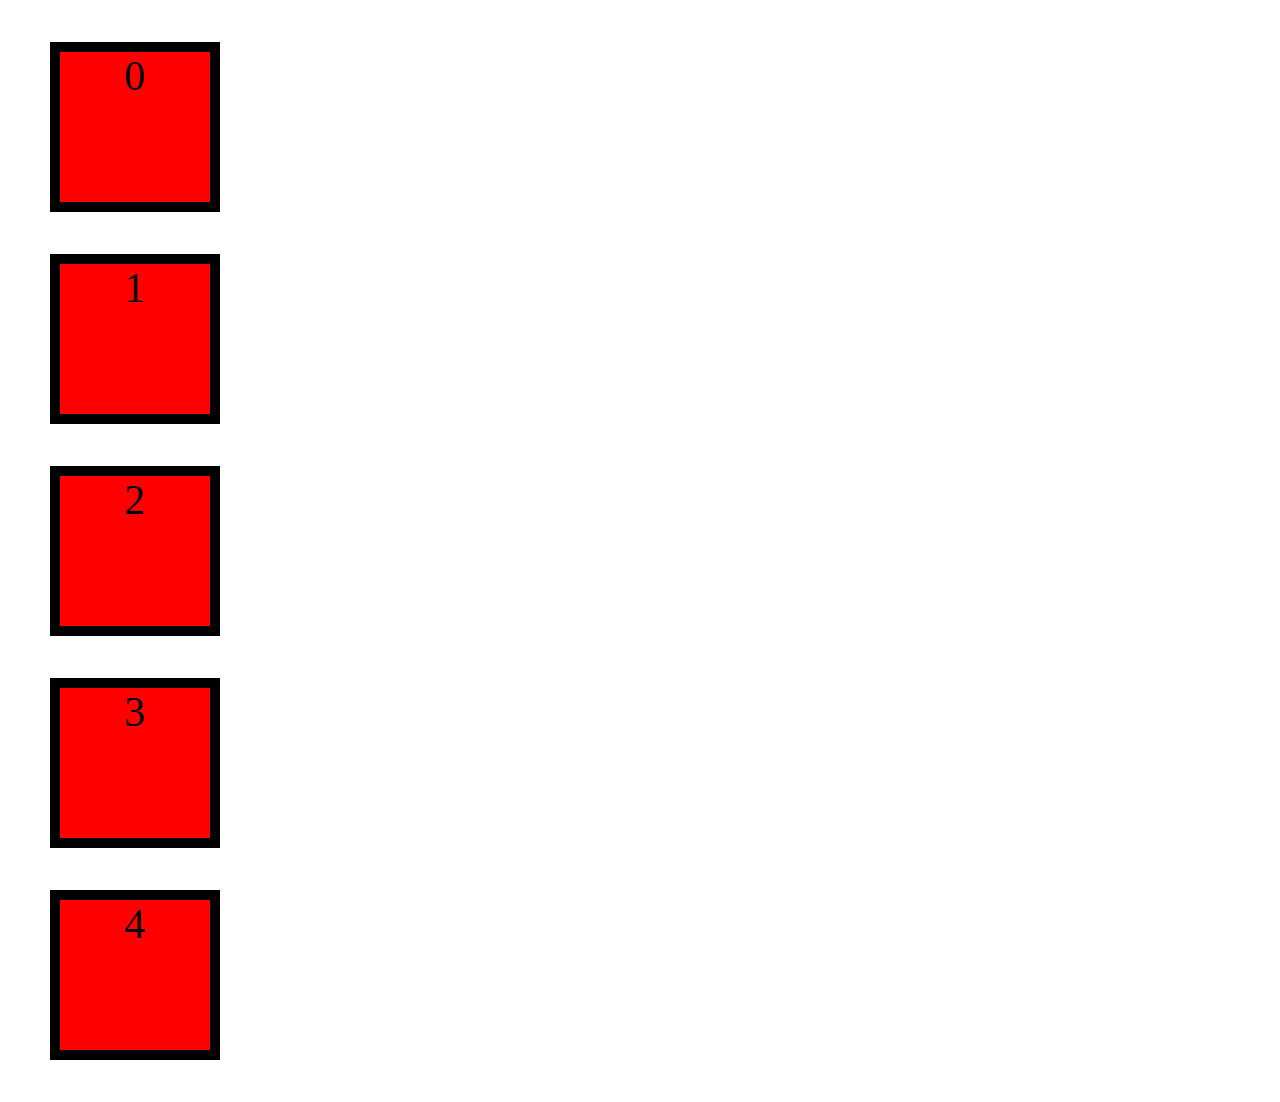
<file: 14.10 WAP/index.html>
<!DOCTYPE html>
<html lang="en">
<head>
    <meta charset="UTF-8">
    <meta http-equiv="X-UA-Compatible" content="IE=edge">
    <meta name="viewport" content="width=device-width, initial-scale=1.0">
    <title>Document</title>
    <link rel="stylesheet" href="style.css">
</head>
<body>
    <div class="myDiv">0</div>
    <div class="myDiv">1</div>
    <div class="myDiv">2</div>
    <div class="myDiv">3</div>
    <div class="myDiv">4</div>
    <script src="main.js"></script>
</body>
</html>
</file>
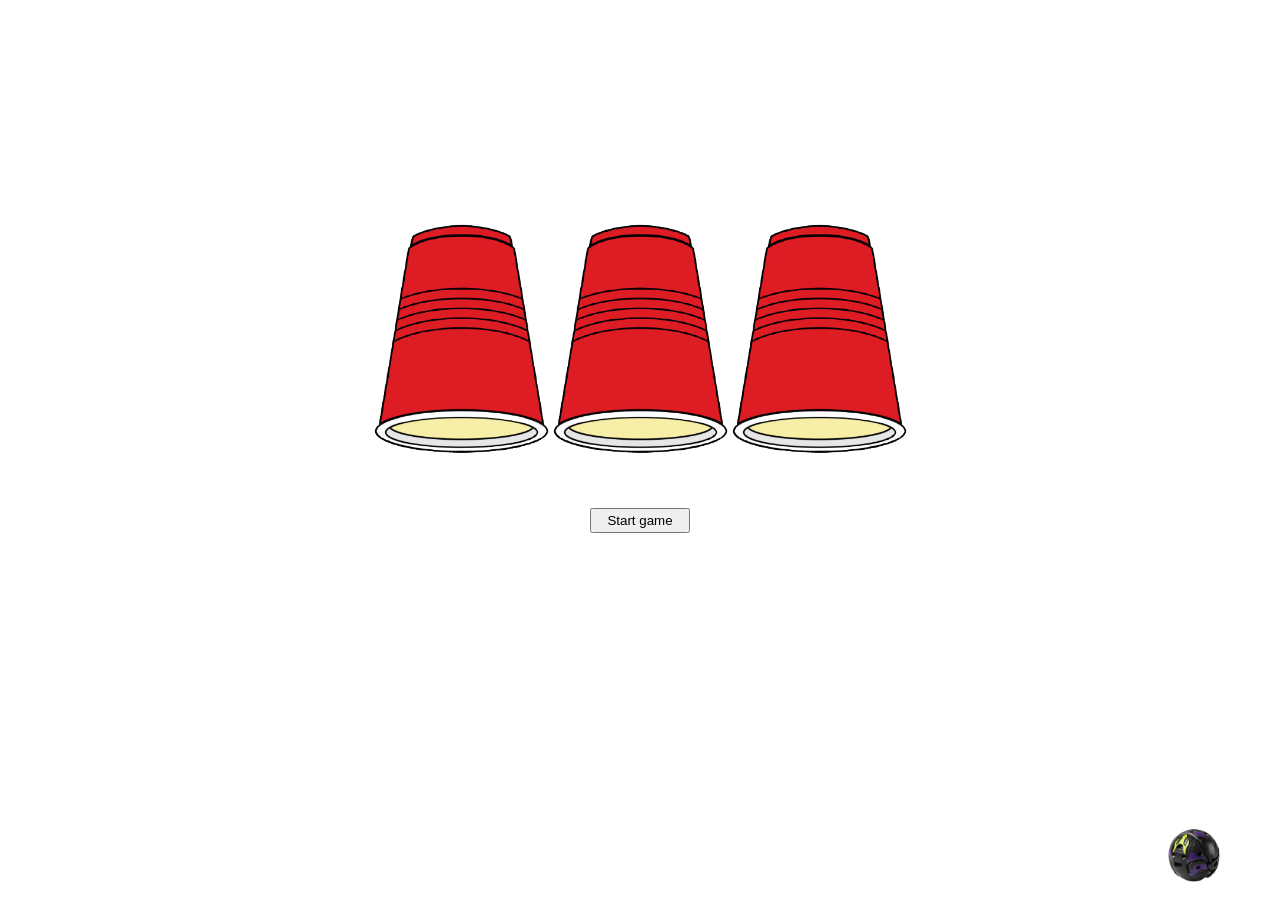
<file: 18.11 WAP/index.html>
<!DOCTYPE html>
<html lang="en">
<head>
    <meta charset="UTF-8">
    <meta http-equiv="X-UA-Compatible" content="IE=edge">
    <meta name="viewport" content="width=device-width, initial-scale=1.0">
    <link rel="stylesheet" href="style.css">
    <title>Skořápky</title>
</head>
<body>
    
    <div id="wrapper">   
        <div class="game">
            <img class="cup" src="./img/cup.png" alt="kelímek">
            <img class="cup" src="./img/cup.png" alt="kelímek">
            <img class="cup" src="./img/cup.png" alt="kelímek">
            <img id="ball" src="./img/bak.png" alt="kulička">
        </div>
        
    </div>
    <button id="btn">Start game</button>

    <script src="./main.js"></script>
</body>
</html>
</file>
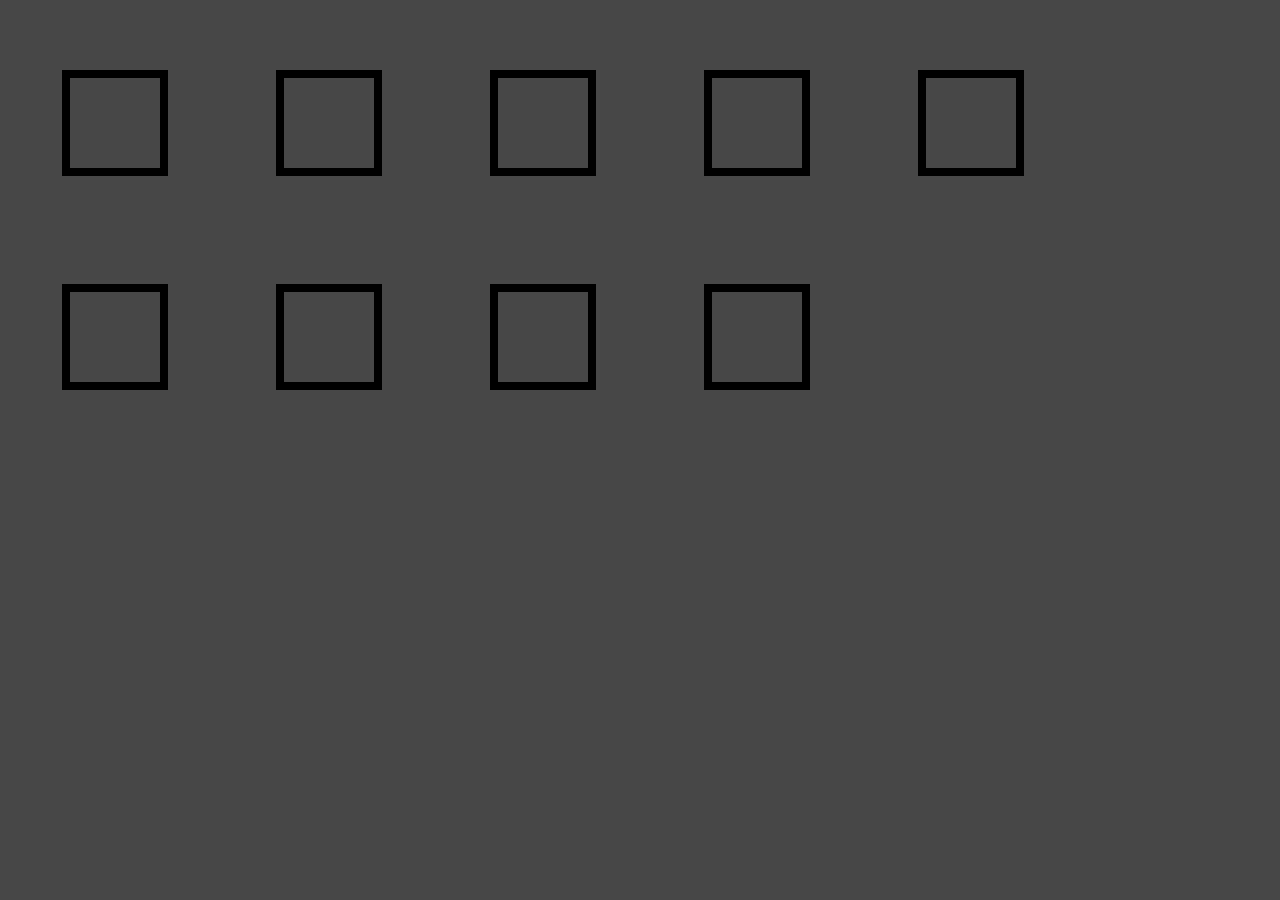
<file: 21.10 WAP/index.html>
<!DOCTYPE html>
<html lang="en">
<head>
    <meta charset="UTF-8">
    <meta http-equiv="X-UA-Compatible" content="IE=edge">
    <meta name="viewport" content="width=device-width, initial-scale=1.0">
    <title>Document</title>
    <link rel="stylesheet" href="style.css">
</head>
<body>
    <div class="myDiv"></div>
    <div class="myDiv"></div>
    <div class="myDiv"></div>
    <div class="myDiv"></div>
    <div class="myDiv"></div>
    <div class="myDiv"></div>
    <div class="myDiv"></div>
    <div class="myDiv"></div>
    <div class="myDiv"></div>
    <p id="done"></p>




    <script src="main.js"></script>
</body>
</body>
</html>
</file>
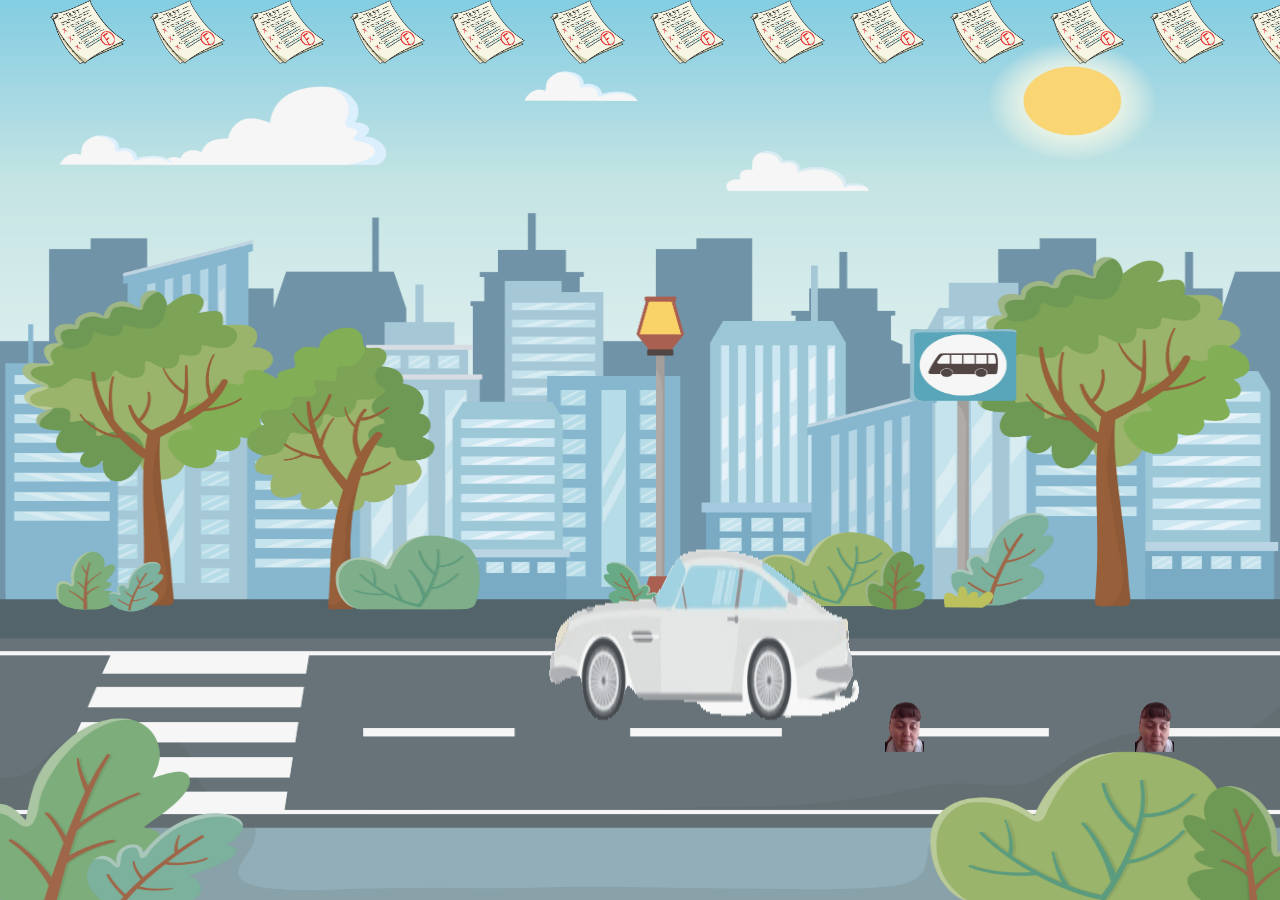
<file: 23.9 WAP/index.html>
<!DOCTYPE html>
<html lang="en">
<head>
    <meta charset="UTF-8">
    <meta http-equiv="X-UA-Compatible" content="IE=edge">
    <meta name="viewport" content="width=device-width, initial-scale=1.0">
    <title>Animace</title>
    <link rel="stylesheet" href="style.css">
</head>
<body>
<div class="wrapper">
    <img src="./da4ec567086875-unscreen.gif" alt="car" class="car">
    <img src="./stepanova-removebg-preview.png" alt="head" class="head">
    <img src="./stepanova-removebg-preview.png" alt="headd" class="headd">
    <img src="./11431467-a-cartoon-test-with-an-f-result--removebg-preview.png" alt="test" class="test">
    <img src="./11431467-a-cartoon-test-with-an-f-result--removebg-preview.png" alt="test" class="test1">
    <img src="./11431467-a-cartoon-test-with-an-f-result--removebg-preview.png" alt="test" class="test2">
    <img src="./11431467-a-cartoon-test-with-an-f-result--removebg-preview.png" alt="test" class="test3">
    <img src="./11431467-a-cartoon-test-with-an-f-result--removebg-preview.png" alt="test" class="test4">
    <img src="./11431467-a-cartoon-test-with-an-f-result--removebg-preview.png" alt="test" class="test5">
    <img src="./11431467-a-cartoon-test-with-an-f-result--removebg-preview.png" alt="test" class="test6">
    <img src="./11431467-a-cartoon-test-with-an-f-result--removebg-preview.png" alt="test" class="test7">
    <img src="./11431467-a-cartoon-test-with-an-f-result--removebg-preview.png" alt="test" class="test8">
    <img src="./11431467-a-cartoon-test-with-an-f-result--removebg-preview.png" alt="test" class="test9">
    <img src="./11431467-a-cartoon-test-with-an-f-result--removebg-preview.png" alt="test" class="test10">
    <img src="./11431467-a-cartoon-test-with-an-f-result--removebg-preview.png" alt="test" class="test11">
    <img src="./11431467-a-cartoon-test-with-an-f-result--removebg-preview.png" alt="test" class="test12">
    <img src="./11431467-a-cartoon-test-with-an-f-result--removebg-preview.png" alt="test" class="test13">
    <img src="./11431467-a-cartoon-test-with-an-f-result--removebg-preview.png" alt="test" class="test14">
    <img src="./11431467-a-cartoon-test-with-an-f-result--removebg-preview.png" alt="test" class="test15">
    <img src="./11431467-a-cartoon-test-with-an-f-result--removebg-preview.png" alt="test" class="test16">
    <img src="./11431467-a-cartoon-test-with-an-f-result--removebg-preview.png" alt="test" class="test17">
    <img src="./11431467-a-cartoon-test-with-an-f-result--removebg-preview.png" alt="test" class="test18">

</div>
</body>
</html>
</file>
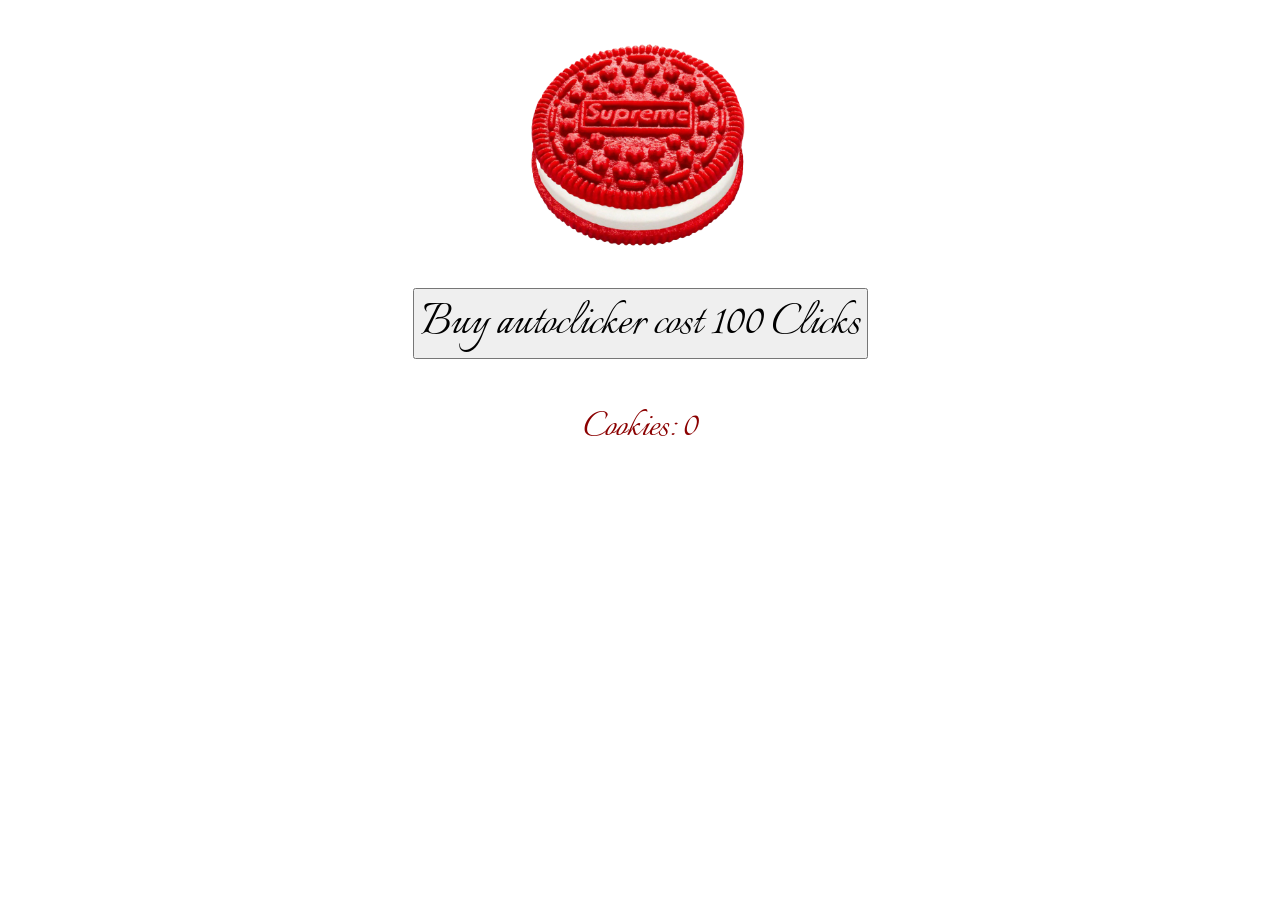
<file: 7.10 WAP/index.html>
<!DOCTYPE html>
<html lang="en">
<head>
    <meta charset="UTF-8">
    <meta http-equiv="X-UA-Compatible" content="IE=edge">
    <meta name="viewport" content="width=device-width, initial-scale=1.0">
    <title>Document</title>
    <link rel="stylesheet" href="style.css">
    <link rel="preconnect" href="https://fonts.googleapis.com">
<link rel="preconnect" href="https://fonts.gstatic.com" crossorigin>
<link href="https://fonts.googleapis.com/css2?family=Italianno&display=swap" rel="stylesheet">
</head>
<body>
    <img id="co" src="./image-removebg-preview (4).png" alt="co.png">
    <button id="auto-clicker">Buy autoclicker cost 100 Clicks</button>
    <p id="co-info">Cookies: 0</p>
<script src="main.js"></script>
</body>
</html>
</file>
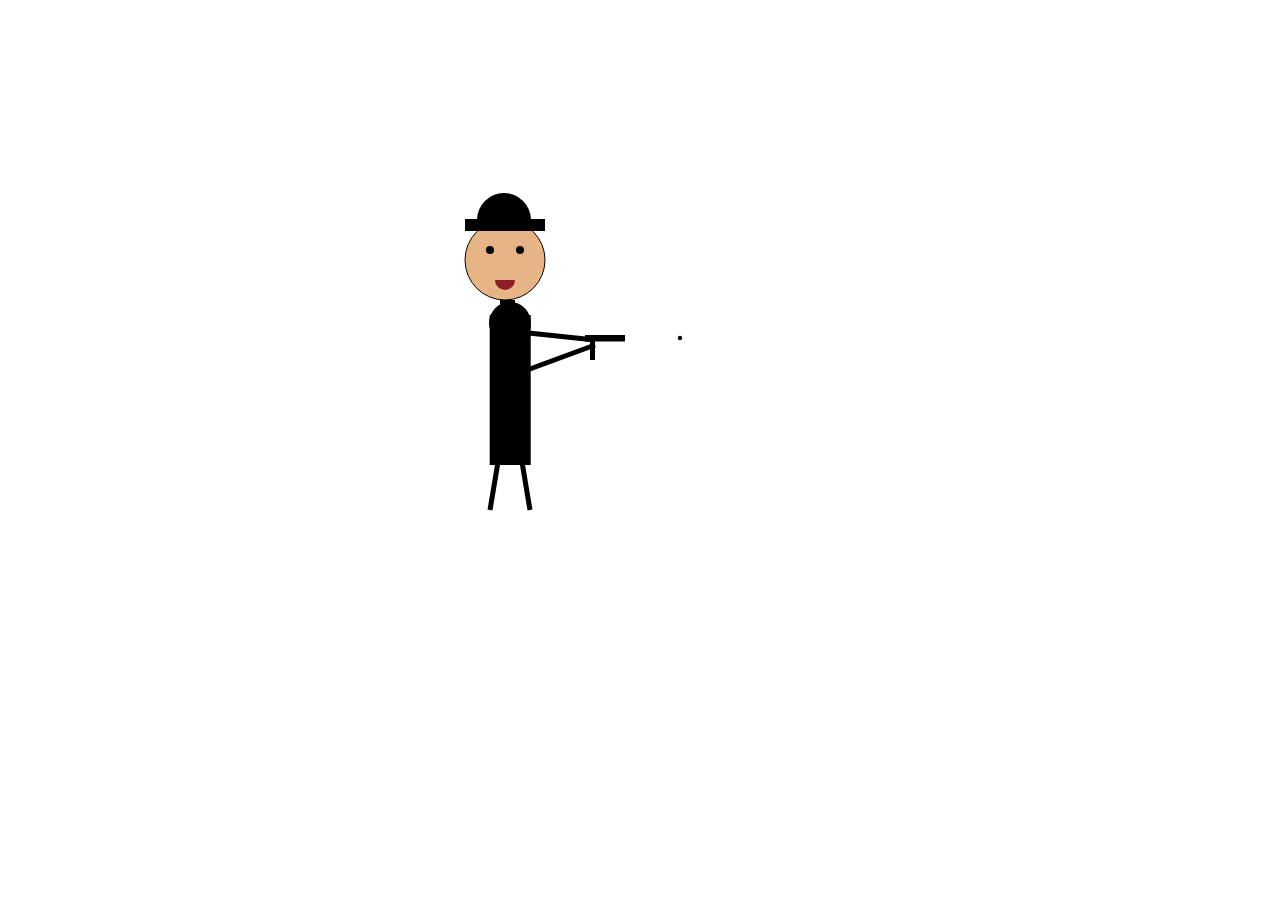
<file: canvas-/index.html>
<!DOCTYPE html>
<html lang="en">
  <head>
    <meta charset="UTF-8" />
    <meta name="viewport" content="width=device-width, initial-scale=1.0" />
    <link rel="stylesheet" href="style.css">
    <title>Document</title>
  </head>
  <body>
    <canvas id="canvas"></canvas> 
    <script src="./main.js"></script>
  </body>
</html>
</file>
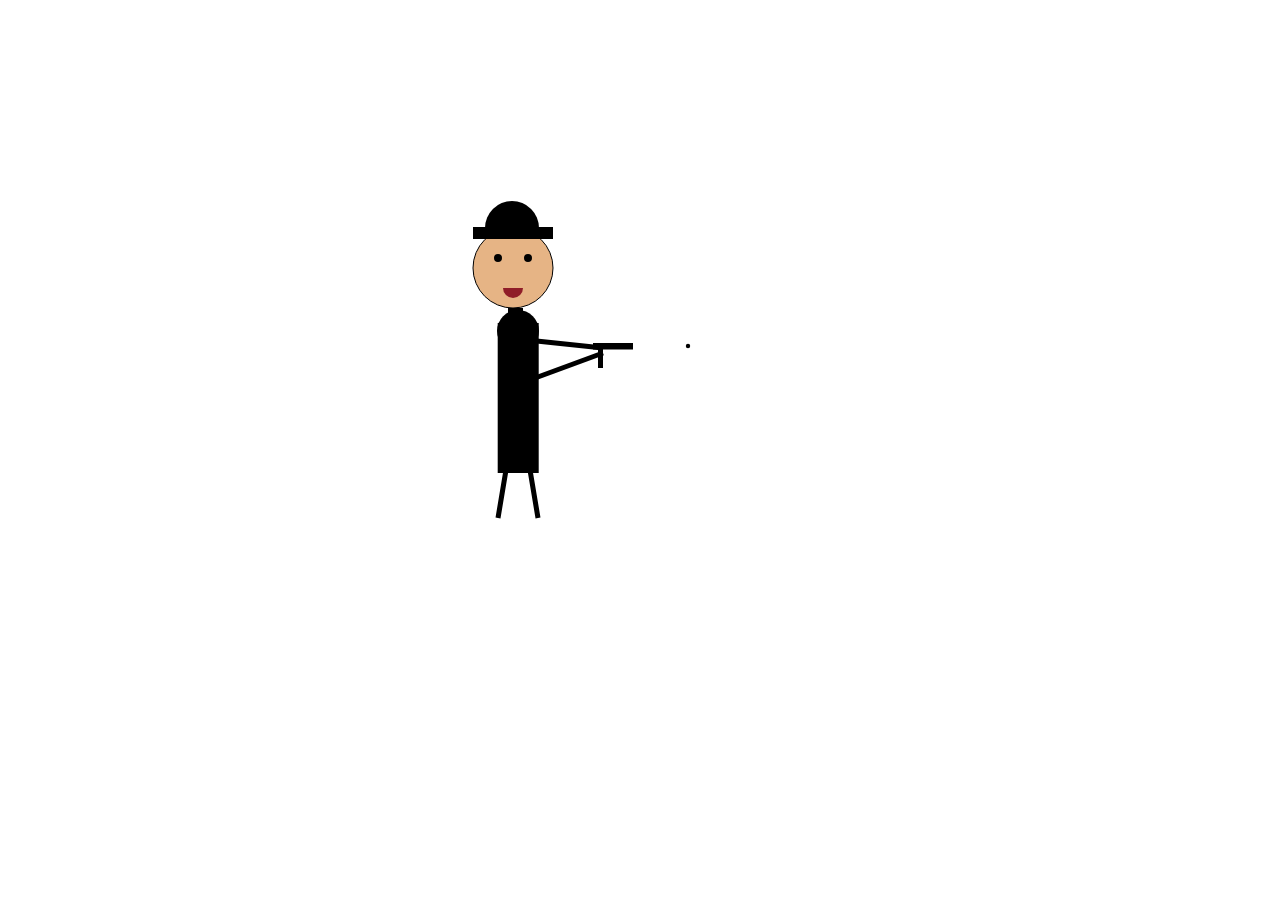
<file: canvas/index.html>
<!DOCTYPE html>
<html lang="en">
  <head>
    <meta charset="UTF-8" />
    <meta name="viewport" content="width=device-width, initial-scale=1.0" />
    <title>Document</title>
  </head>
  <body>
    <canvas id="canvas"></canvas>
    <script src="./main.js"></script>
  </body>
</html>
</file>
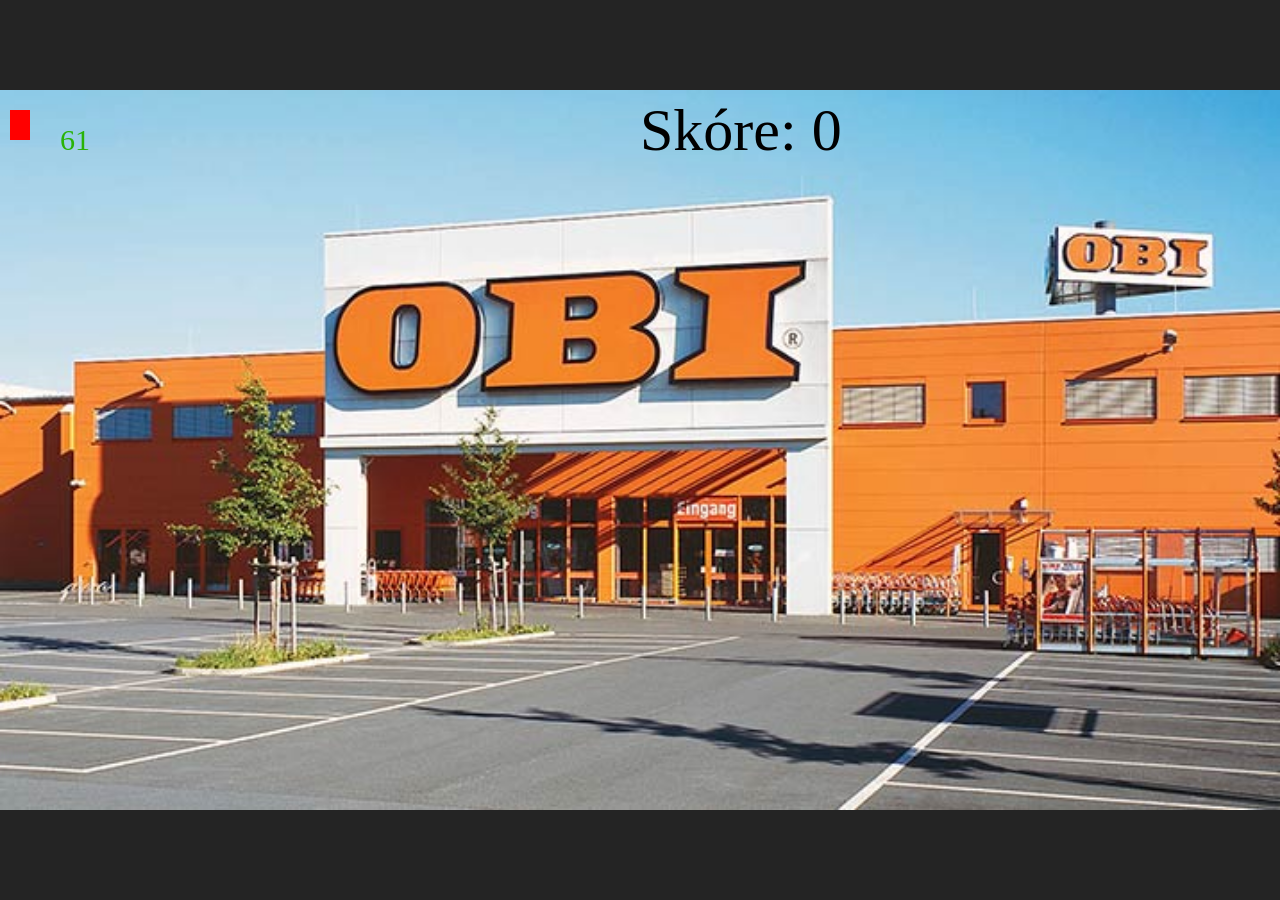
<file: projekt/index.html>
<!DOCTYPE html>
<html lang="en">
<head>
    <meta charset="UTF-8">
    <meta http-equiv="X-UA-Compatible" content="IE=edge">
    <meta name="viewport" content="width=device-width, initial-scale=1.0">
    <title>Document</title>
    <link rel="stylesheet" href="res/css/style.css">
</head>
<body>
    
    <canvas id="canvas"></canvas>
    <script type="module" src="./res/js/java.js"></script>
</body>
</html>
</file>
<file: 14.10 WAP/style.css>
.myDiv {
    width: 150px;
    height: 150px;
    background-color: red;
    border: 10px solid black;
    margin: 1em;
    font-size: 42px;
    text-align: center;
}
</file>
<file: 18.11 WAP/style.css>
* {
    user-select: none;
}

.cup {
    width: 175px;
    transition: .2 margin-bottom ease;
    cursor: pointer;
    position: relative;
    transition: .5s margin ease;
    z-index: 10;
}



.cup:hover{
    margin-bottom: .5em;
}

.active-cup {
    margin-bottom: 7em !important;
}


#wrapper {
    display: flex;
    align-items: flex-end;
    margin: 0 auto;
    width: max-content;
    height: 50vh;
}

#ball {
    width: 70px;
    position: absolute;
    right: 50px;
    bottom: 1em;
    z-index: 100;
    
}

#ball-active {
    margin-left: 100px;
}



#btn {
    width: 100px;
    height: 25px;
    justify-content: center;
    align-items: center;
    margin: 0 auto;
    margin-top: 50px;
    display: flex;
}
</file>
<file: 21.10 WAP/style.css>
.myDiv {
    border: 8px solid black;
    display: block;
    float:  left;
    width: 90px;
    height: 90px;
    margin: 3em;
    font-size: large;
    user-select: none;
    text-align: center;
}

body {
    background-color: rgb(71, 71, 71);
}
</file>
<file: 23.9 WAP/style.css>
*{
    margin: 0;
    padding: 0;
    overflow: hidden;
}

.wrapper{
    position: relative;
    width: 100vw;
    height: 100vh;
    background-image: 
                      url(./46235.jpg);

    background-size: 100vw 100%;
    animation: animate 20s linear infinite;

}

@keyframes animate{
    100%{
        background-position: 300vw 0px,
                             200vw 0px,
                             100vw 0px;
    }
}

.car {
    position: absolute;
    height: 40%;
    width: 50%;
    bottom: 13%;
    left: 30%;
}

.head {
width: 39px;
margin-left: 885px;
margin-top: 700px;
position: absolute;
animation: spin 2s linear infinite;
}

.headd {
    position: absolute;
    animation: spin 2s linear infinite;
    width: 39px;
    margin-top: 700px;
    margin-left: 1135px;
}

.test {
    width: 75px;
    position: absolute;
    margin-left: 50px;
    animation: test 7s linear infinite;
}

.test1 {
    width: 75px;
    position: absolute;
    margin-left: 50px;
    animation: test 17s linear infinite;
}
.test2 {
    width: 75px;
    position: absolute;
    margin-left: 150px;
    animation: test 15s linear infinite;
}
.test3 {
    width: 75px;
    position: absolute;
    margin-left: 250px;
    animation: test 12s linear infinite;
}
.test4 {
    width: 75px;
    position: absolute;
    margin-left: 350px;
    animation: test 19s linear infinite;
}

.test5 {
    width: 75px;
    position: absolute;
    margin-left: 450px;
    animation: test 10s linear infinite;
}
.test6 {
    width: 75px;
    position: absolute;
    margin-left: 550px;
    animation: test 9s linear infinite;
}
.test7 {
    width: 75px;
    position: absolute;
    margin-left: 650px;
    animation: test 13s linear infinite;
}

.test8 {
    width: 75px;
    position: absolute;
    margin-left: 750px;
    animation: test 20s linear infinite;
}
.test9 {
    width: 75px;
    position: absolute;
    margin-left: 850px;
    animation: test 25s linear infinite;
}

.test10 {
    width: 75px;
    position: absolute;
    margin-left: 950px;
    animation: test 17s linear infinite;
}

.test11 {
    width: 75px;
    position: absolute;
    margin-left: 1050px;
    animation: test 9s linear infinite;
}

.test12 {
    width: 75px;
    position: absolute;
    margin-left: 1150px;
    animation: test 13s linear infinite;
}

.test13 {
    width: 75px;
    position: absolute;
    margin-left: 1250px;
    animation: test 14s linear infinite;
}

.test14 {
    width: 75px;
    position: absolute;
    margin-left: 1350px;
    animation: test 17s linear infinite;
}

.test15 {
    width: 75px;
    position: absolute;
    margin-left: 1450px;
    animation: test 27s linear infinite;
}

.test16 {
    width: 75px;
    position: absolute;
    margin-left: 1550px;
    animation: test 18s linear infinite;
}
.test17 {
    width: 75px;
    position: absolute;
    margin-left: 1650px;
    animation: test 17s linear infinite;
}
.test18 {
    width: 75px;
    position: absolute;
    margin-left: 1750px;
    animation: test 10s linear infinite;
}


@keyframes spin {
    from {
        transform: rotate(0deg);
    }
    to {
        transform: rotate(-360deg);
    }
}

@keyframes test {
    0% {
        top: 1px;
    }
    100% {
        top: 100%;
    }
}
</file>
<file: 7.10 WAP/style.css>
* {
    font-family: 'Italianno', cursive;
 }

 #co {
     display: table;
     margin: 0 auto;
     max-width: 420px;
     width: 420px;
     cursor: pointer;

 }

 #auto-clicker {
    margin: 0 auto;
    display: table;
    font-size: 52px;
 }

 #co-info {
     text-align: center;
     font-size: 42px;
     color: darkred;
 }
</file>
<file: canvas-/style.css>
*{
    margin: 0;
    padding: 0;
    box-sizing: border-box;
}
</file>
<file: projekt/res/css/style.css>
html, body {
    margin: 0;
    overflow: hidden;
    cursor: none;
    position: fixed;
    top: 0;
    bottom: 0;
    left: 0;
    right: 0;
    background-color: rgb(36, 36, 36);
    display: flex;
    align-items: center;
    justify-content: center;
}

canvas {
    object-fit: contain;
    max-width: 100%;
    max-height: 100%;
}
</file>
